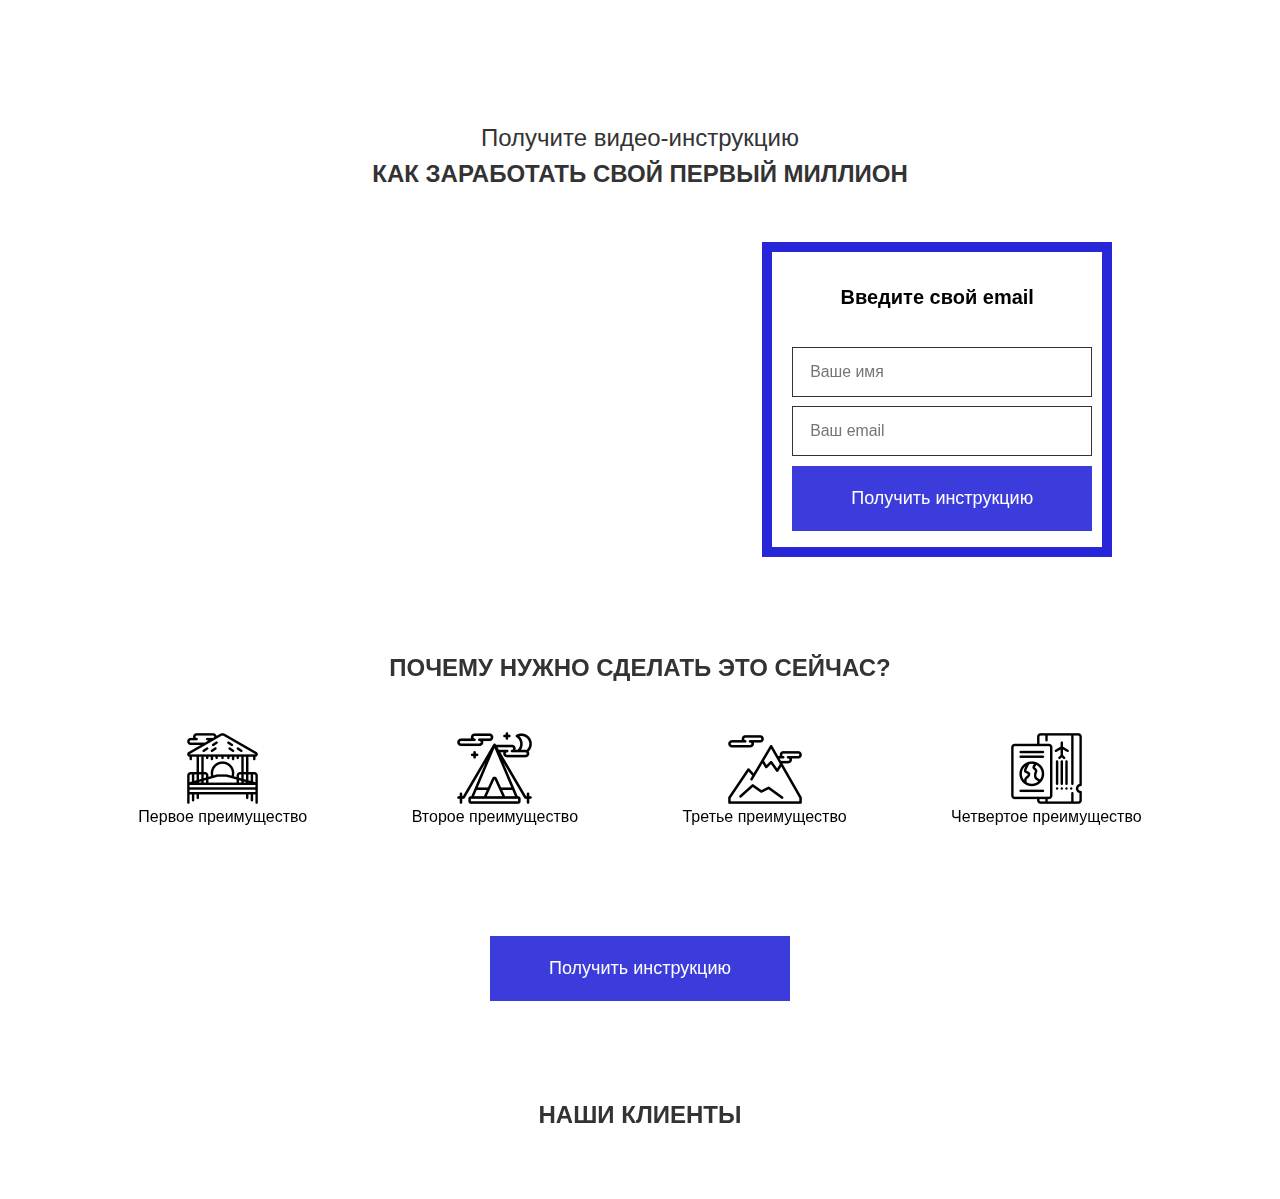
<file: Hw7_1/crs/index.html>
<!DOCTYPE html>
<html lang="en">
<head>
	<meta charset="UTF-8">
	<title>Document</title>
	<link rel="stylesheet" href="css/reset.css">
	<link rel="stylesheet" type="text/css" href="css/style.css">
</head>
<body>
<div class="block1">
	<h1>Получите видео-инструкцию<span>
	Как заработать свой первый миллион</span></h1>
	<div class="main">
		<div class="video"><iframe width="560" height="315" src="https://www.youtube.com/embed/Y6lW9cyH0fo" frameborder="0" allow="accelerometer; autoplay; encrypted-media; gyroscope; picture-in-picture" allowfullscreen></iframe></div>
		<div class="form">
			<p>Введите свой email</p>
			<form action=""><input type="text" placeholder="Ваше имя">
			<input  type="text" placeholder="Ваш email">
			<button class="button">Получить инструкцию</button>
			</form>
		</div>
	</div>
	</div>
 
 <div class="block1, main">
 	<h2>Почему нужно сделать это сейчас?</h2>
 	
 
 <div class="col">
 	<img src="img/001-summer.png" alt="Первое 
преимущество"><br>
 	<p>Первое 
преимущество</p>
 </div>
 <div class="col">
 	<img src="img/002-camping.png" alt="Второе преимущество"><br>
 	<p>Второе преимущество</p>
 </div>
 <div class="col">
 	<img src="img/003-mountains.png" alt="Третье преимущество"><br>
 	<p>Третье преимущество</p>
 </div>
 <div class="col">
 	<img src="img/004-boarding-pass.png" alt="Четвертое преимущество"><br>
 	<p>Четвертое преимущество</p>
 </div>
</div>

<div class="main" style="margin-bottom: 100px"><form action=""><button class="button">Получить инструкцию</button></form></div>


<div class="main">
	<h3 class="font3">Наши клиенты</h3>
</body>
</html>
</file>
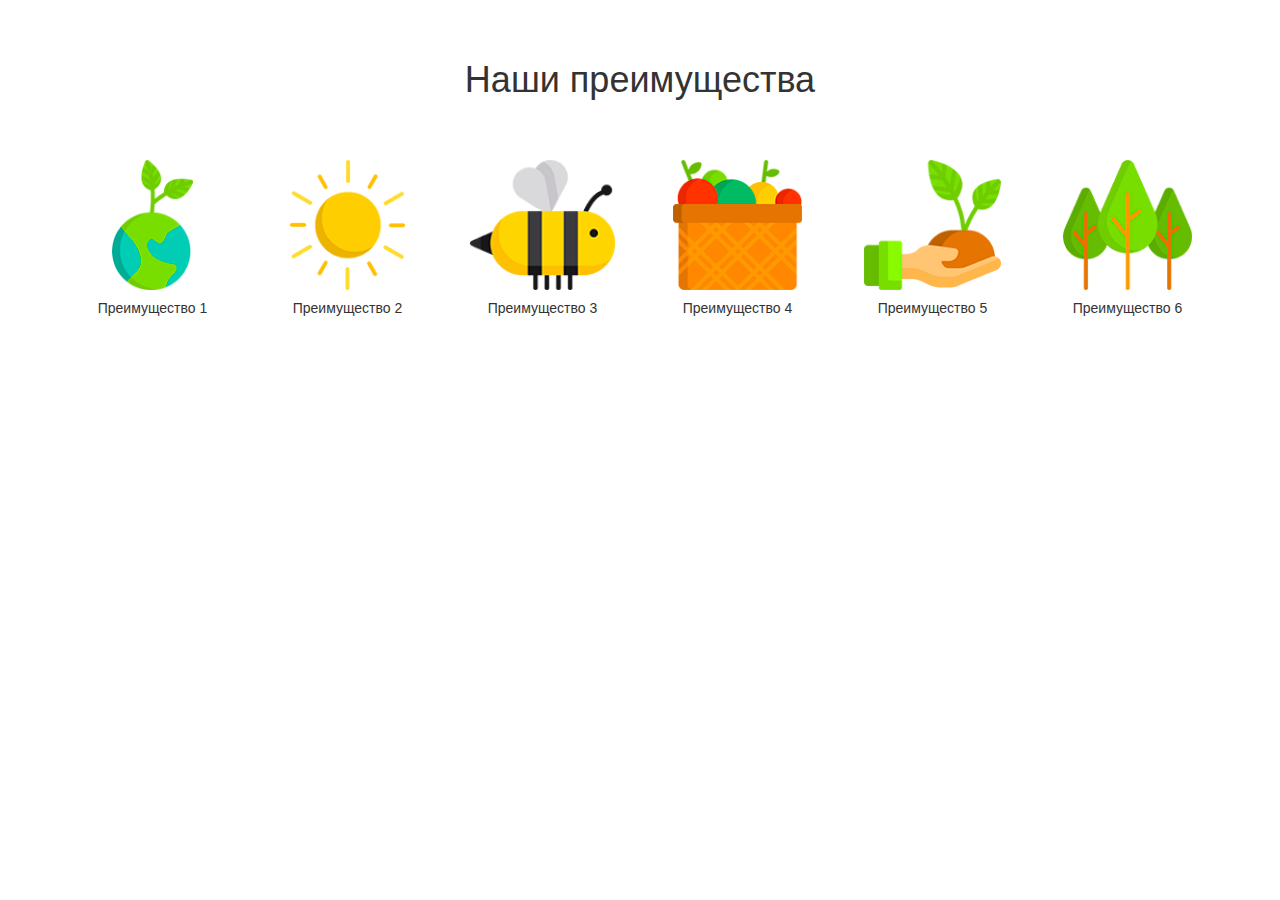
<file: Hw8_1/crs/index.html>
<!DOCTYPE html>
<html lang="en">
<head>
	<meta charset="UTF-8">
	<title>Document</title>
	<link rel="stylesheet" href="css/bootstrap.css">
	<link rel="stylesheet" href="css/style.css">
</head>
<body>
		<div class="container">
		 <div class="row text">
				 	<div class="col-lg-12 text-center h1_bottom">
				 	<h1>Наши преимущества</h1> 
				  </div>
		 </div>
			<div class="row">
					<div class="col-xs-12 col-sm-6 col-md-4
					col-lg-2 text-center hight"><img class="img_br"src="img/005-world.png" alt="world"><p class="advantage">Преимущество 1</p></div>
					<div class="col-xs-12 col-sm-6 col-md-4 col-lg-2 text-center hight"><img class="img_br" src="img/003-sun.png" alt=""><p class="advantage">Преимущество 2</p>
					</div>
					<div class="col-xs-12 col-sm-6 col-md-4 col-lg-2 text-center hight"><img class="img_br" src="img/001-bee.png" alt=""><p class="advantage">Преимущество 3</p>
					</div>
					<div class="col-xs-12 col-sm-6 col-md-4 col-lg-2 text-center hight"><img class="img_br"src="img/002-fruits.png" alt=""><p class="advantage">Преимущество 4</p>
					</div>
					<div class="col-xs-12 col-sm-6 col-md-4 col-lg-2 text-center hight"><img class="img_br"src="img/004-hand.png" alt=""><p class="advantage">Преимущество 5</p>
					</div>
					<div class="col-xs-12 col-sm-6 col-md-4 col-lg-2 text-center hight"><img class="img_br"src="img/006-forest.png" alt=""><p class="advantage">Преимущество 6</p>
					</div>
			</div>
		</div>
</body>
</html>
</file>
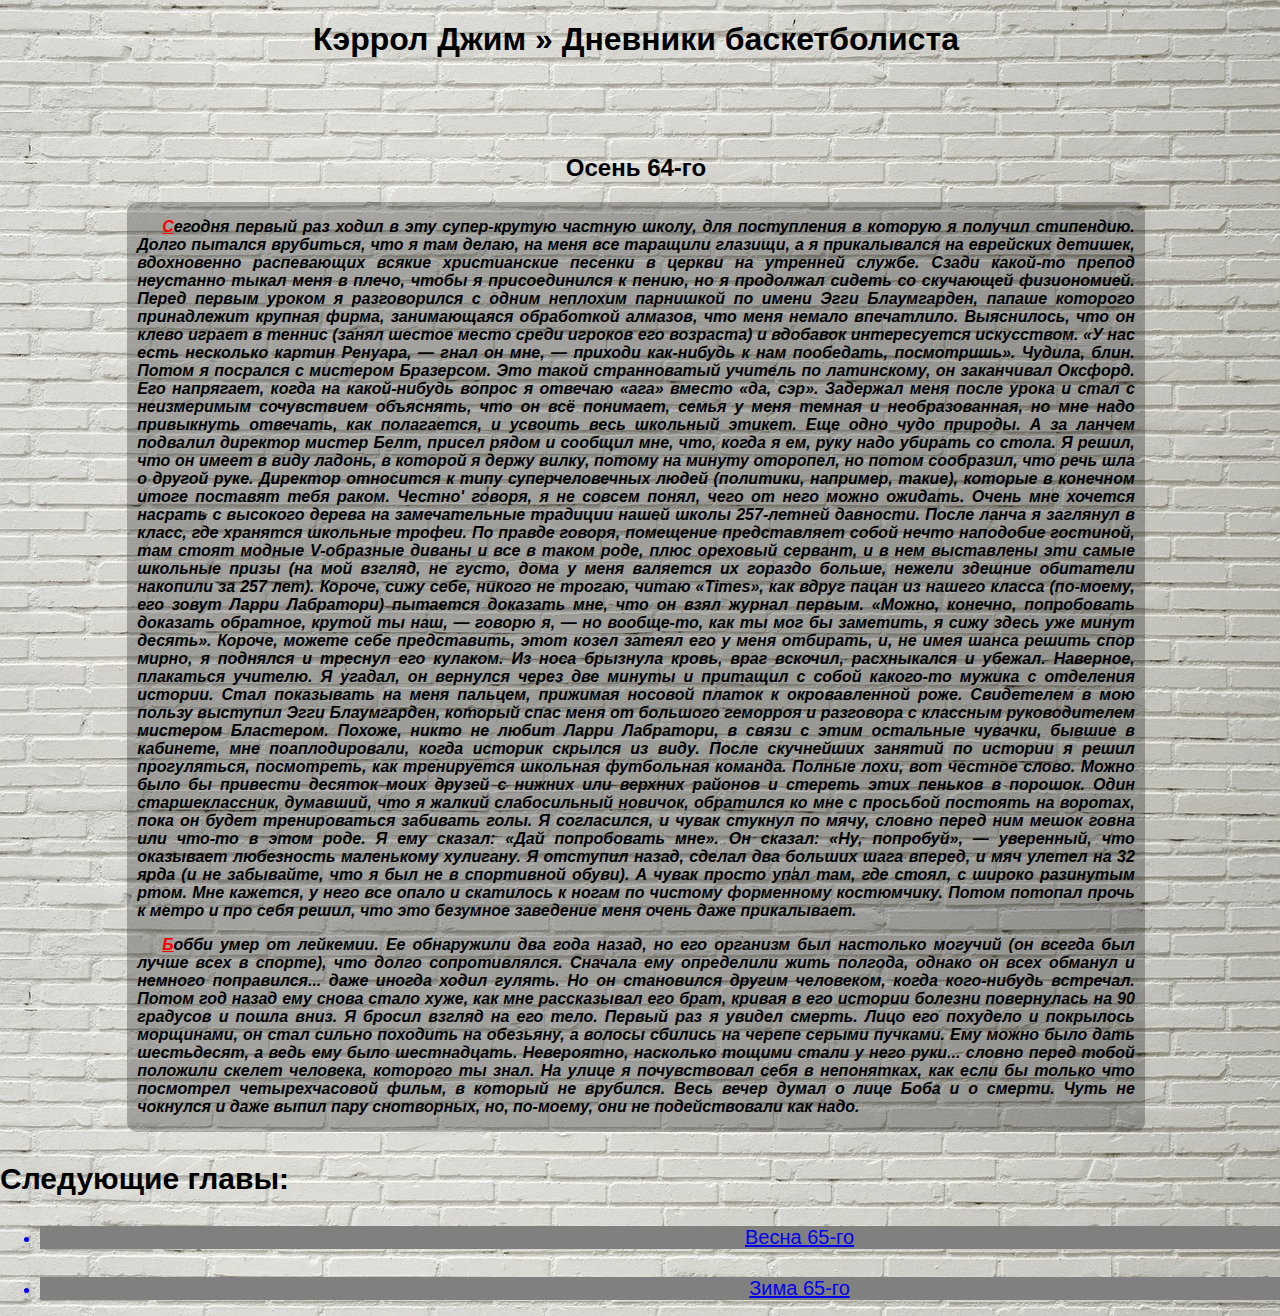
<file: hw_3-5/src/index.html>
<!DOCTYPE html>
<html lang="en">
<head>
	<meta charset="UTF-8">
	<title>Document</title>
	<link rel="stylesheet" href="css/style.css">

</head>
<body style="background-image: url('img/wall-769963_1280.jpg');">
	<h1>
Кэррол Джим » Дневники баскетболиста</h1>
<br>
<br>
<br>

<h2>Осень 64-го</h2>
<div class="k">
	<div class="j">
<p class="p" ><span>С</span>егодня первый раз ходил в эту супер-крутую частную школу, для поступления в которую я получил стипендию. Долго пытался врубиться, что я там делаю, на меня все таращили глазищи, а я прикалывался на еврейских детишек, вдохновенно распевающих всякие христианские песенки в церкви на утренней службе. Сзади какой-то препод неустанно тыкал меня в плечо, чтобы я присоединился к пению, но я продолжал сидеть со скучающей физиономией. Перед первым уроком я разговорился с одним неплохим парнишкой по имени Эгги Блаумгарден, папаше которого принадлежит крупная фирма, занимающаяся обработкой алмазов, что меня немало впечатлило. Выяснилось, что он клево играет в теннис (занял шестое место среди игроков его возраста) и вдобавок интересуется искусством. «У нас есть несколько картин Ренуара, — гнал он мне, — приходи как-нибудь к нам пообедать, посмотришь». Чудила, блин. Потом я посрался с мистером Бразерсом. Это такой странноватый учитель по латинскому, он заканчивал Оксфорд. Его напрягает, когда на какой-нибудь вопрос я отвечаю «ага» вместо «да, сэр». Задержал меня после урока и стал с неизмеримым сочувствием объяснять, что он всё понимает, семья у меня темная и необразованная, но мне надо привыкнуть отвечать, как полагается, и усвоить весь школьный этикет. Еще одно чудо природы. А за ланчем подвалил директор мистер Белт, присел рядом и сообщил мне, что, когда я ем, руку надо убирать со стола. Я решил, что он имеет в виду ладонь, в которой я держу вилку, потому на минуту оторопел, но потом сообразил, что речь шла о другой руке. Директор относится к типу суперчеловечных людей (политики, например, такие), которые в конечном итоге поставят тебя раком. Честно' говоря, я не совсем понял, чего от него можно ожидать. Очень мне хочется насрать с высокого дерева на замечательные традиции нашей школы 257-летней давности. После ланча я заглянул в класс, где хранятся школьные трофеи. По правде говоря, помещение представляет собой нечто наподобие гостиной, там стоят модные V-образные диваны и все в таком роде, плюс ореховый сервант, и в нем выставлены эти самые школьные призы (на мой взгляд, не густо, дома у меня валяется их гораздо больше, нежели здешние обитатели накопили за 257 лет). Короче, сижу себе, никого не трогаю, читаю «Times», как вдруг пацан из нашего класса (по-моему, его зовут Ларри Лабратори) пытается доказать мне, что он взял журнал первым. «Можно, конечно, попробовать доказать обратное, крутой ты наш, — говорю я, — но вообще-то, как ты мог бы заметить, я сижу здесь уже минут десять». Короче, можете себе представить, этот козел затеял его у меня отбирать, и, не имея шанса решить спор мирно, я поднялся и треснул его кулаком. Из носа брызнула кровь, враг вскочил, расхныкался и убежал. Наверное, плакаться учителю. Я угадал, он вернулся через две минуты и притащил с собой какого-то мужика с отделения истории. Стал показывать на меня пальцем, прижимая носовой платок к окровавленной роже. Свидетелем в мою пользу выступил Эгги Блаумгарден, который спас меня от большого геморроя и разговора с классным руководителем мистером Бластером. Похоже, никто не любит Ларри Лабратори, в связи с этим остальные чувачки, бывшие в кабинете, мне поаплодировали, когда историк скрылся из виду.
После скучнейших занятий по истории я решил прогуляться, посмотреть, как тренируется школьная футбольная команда. Полные лохи, вот честное слово. Можно было бы привести десяток моих друзей с нижних или верхних районов и стереть этих пеньков в порошок. Один старшеклассник, думавший, что я жалкий слабосильный новичок, обратился ко мне с просьбой постоять на воротах, пока он будет тренироваться забивать голы. Я согласился, и чувак стукнул по мячу, словно перед ним мешок говна или что-то в этом роде. Я ему сказал: «Дай попробовать мне». Он сказал: «Ну, попробуй», — уверенный, что оказывает любезность маленькому хулигану. Я отступил назад, сделал два больших шага вперед, и мяч улетел на 32 ярда (и не забывайте, что я был не в спортивной обуви). А чувак просто упал там, где стоял, с широко разинутым ртом. Мне кажется, у него все опало и скатилось к ногам по чистому форменному костюмчику. Потом потопал прочь к метро и про себя решил, что это безумное заведение меня очень даже прикалывает.</P>
<P class="p"><span>Б</span>обби умер от лейкемии. Ее обнаружили два года назад, но его организм был настолько могучий (он всегда был лучше всех в спорте), что долго сопротивлялся. Сначала ему определили жить полгода, однако он всех обманул и немного поправился... даже иногда ходил гулять. Но он становился другим человеком, когда кого-нибудь встречал. Потом год назад ему снова стало хуже, как мне рассказывал его брат, кривая в его истории болезни повернулась на 90 градусов и пошла вниз. Я бросил взгляд на его тело. Первый раз я увидел смерть. Лицо его похудело и покрылось морщинами, он стал сильно походить на обезьяну, а волосы сбились на черепе серыми пучками. Ему можно было дать шестьдесят, а ведь ему было шестнадцать. Невероятно, насколько тощими стали у него руки... словно перед тобой положили скелет человека, которого ты знал.
   На улице я почувствовал себя в непонятках, как если бы только что посмотрел четырехчасовой фильм, в который не врубился. Весь вечер думал о лице Боба и о смерти. Чуть не чокнулся и даже выпил пару снотворных, но, по-моему, они не подействовали как надо.</P>
   </div>
</div>
<h3>Следующие главы:</h3>
<ul class="ul">
<a href="p1.html"><li><div class="next"><p class="g">Весна 65-го</p></div></li></a>
	<br>
<a href="p2.html"><li><div class="next"><p class="g">Зима 65-го</p></div></li></a>
</ul>

</body>
</html>
</file>
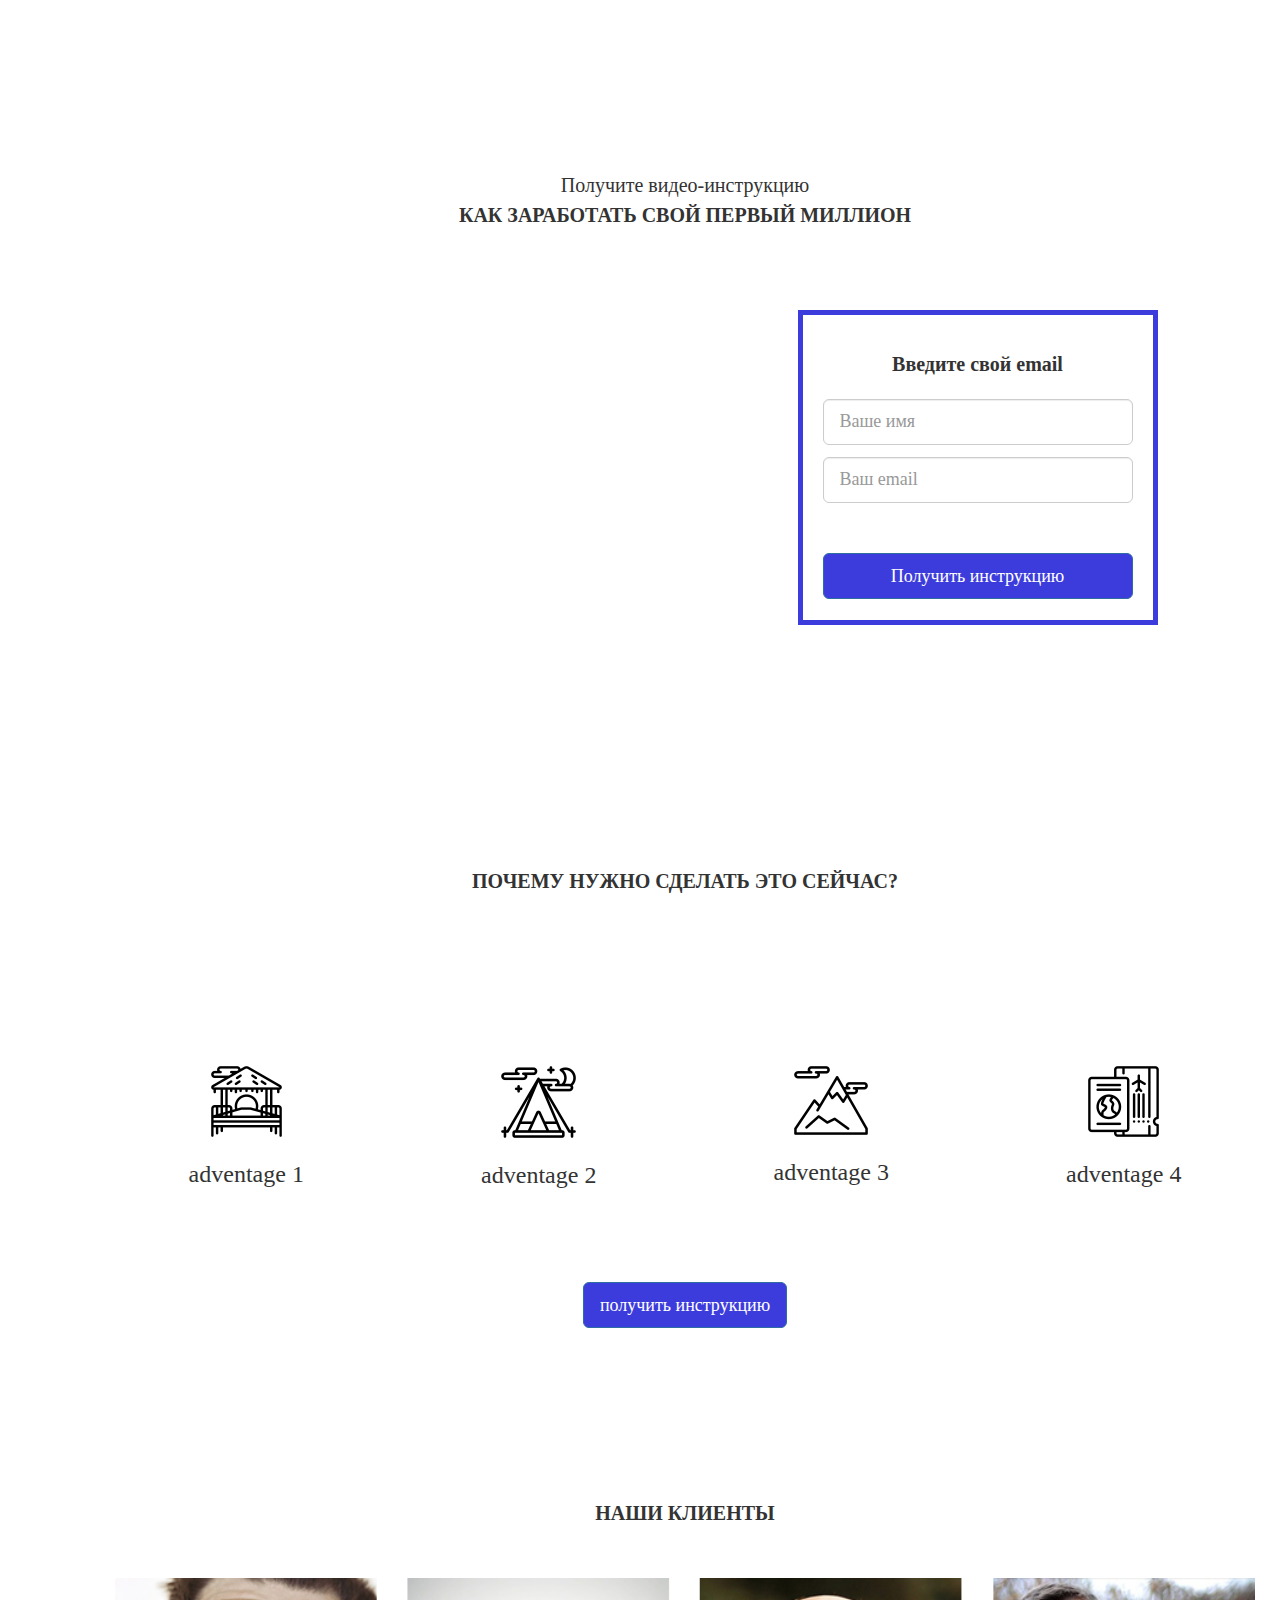
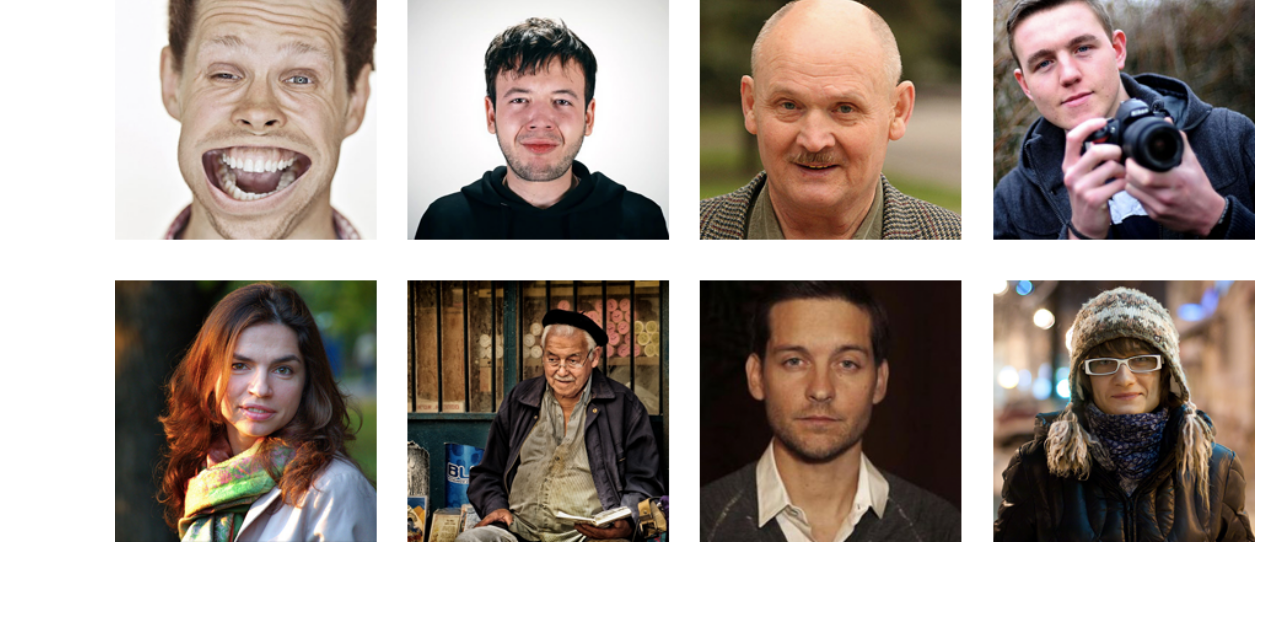
<file: Hw_9/crs/index.html>
<!DOCTYPE html>
<html lang="en">
<head>
	<meta charset="UTF-8">
	<title>Document</title>
	<link rel="stylesheet" href="css/bootstrap.css">
	<link rel="stylesheet" href="css/style.css">
</head>
<body class="text-center">
 
	<div class="section">
				<div class="container">
																									<!--Первый row (Строка) под заголовок -->
						<div class="row row1">
							<div class="col-lg-6 col-lg-offset-3">
								<h1 class="header text-center">
								<span>Получите видео-инструкцию</span>
								<strong class="text-uppercase">Как заработать свой первый миллион</strong>
							</h1>
						</div>
					</div>
																														<!-- Второй Row-->
					<div class="row">
						<div class="col-lg-6 col-lg-offset-1 col-md-6 col-md-offset-3 col-sm-8 col-sm-offset-2 col-xs-12 col-xs-offset-0">
							<div class="video"><iframe width="100%" height="315" src="https://www.youtube.com/embed/ayVLjyWqMCs" frameborder="0" allow="accelerometer; autoplay; encrypted-media; gyroscope; picture-in-picture" allowfullscreen></iframe></div>
						</div>
						<div class="col-lg-4 col-lg-offset-0 col-md-6 col-md-offset-3 col-sm-8 col-sm-offset-2 col-xs-12 col-xs-offset-0">
							<div class="form">
								<p class="form-header text-center">Введите свой email</p>
								<form action="#">
									<input type="text" class="form-control input-lg" placeholder="Ваше имя">
									<input type="text" class="form-control input-lg" placeholder="Ваш email">
									<button class="btn btn-primary btn-lg btn-block form-btn">Получить инструкцию</button>
								</form>
								
							</div>
						</div>
					</div>
				</div>
			</div>	


						<!--Second section--> 

			<div class="section">
				<div class="container">
																											<!--Third row-->
					<div class="row row3">
					<div class="col-lg-12">
						<h2 class="header text-uppercase text-center">
							<strong>Почему нужно сделать это сейчас?</strong>
						</h2>
					</div>
					</div>
																		<!--Fourth row-->
					<div class="row">
					<div class="advantages text-center">
							<div class="col-lg-3 col-sm-6 col-xs-12">
								<img class="dis_img" src="img/001-summer.png" alt="">
								<p class="advantage_text">adventage 1</p>
							</div>
							<div class="col-lg-3 col-sm-6 col-xs-12">
								<img class="dis_img" src="img/002-camping.png" alt="">
								<p class="advantage_text">adventage 2</p>
							</div>
							<div class="col-lg-3 col-sm-6 col-xs-12">
								<img class="dis_img" src="img/003-mountains.png" alt="">
								<p class="advantage_text">adventage 3</p>
							</div>
							<div class="col-lg-3 col-sm-6 col-xs-12">
								<img class="dis_img" src="img/004-boarding-pass.png" alt="">
								<p class="advantage_text">adventage 4</p>
							</div>
				</div>
				</div>
				<div class="row text-center">
					<button class="btn btn-primary btn-lg form-btn">получить инструкцию</button>	
				</div>
			</div>
		</div>




														<!--Third section-->

						<div class="section">
							<div class="container">
								<div class="row">
									<div class="col-lg-12 text-center text-uppercase">
										<h3 class="header"><strong>Наши клиенты</strong></h3>
									</div>

									<div class="col-lg-12 text-center">
										<img src="img/Клиенты.png" alt="" class="clients">
									</div>


								</div>



							</div>





						</div>
</body>
</html>
</file>
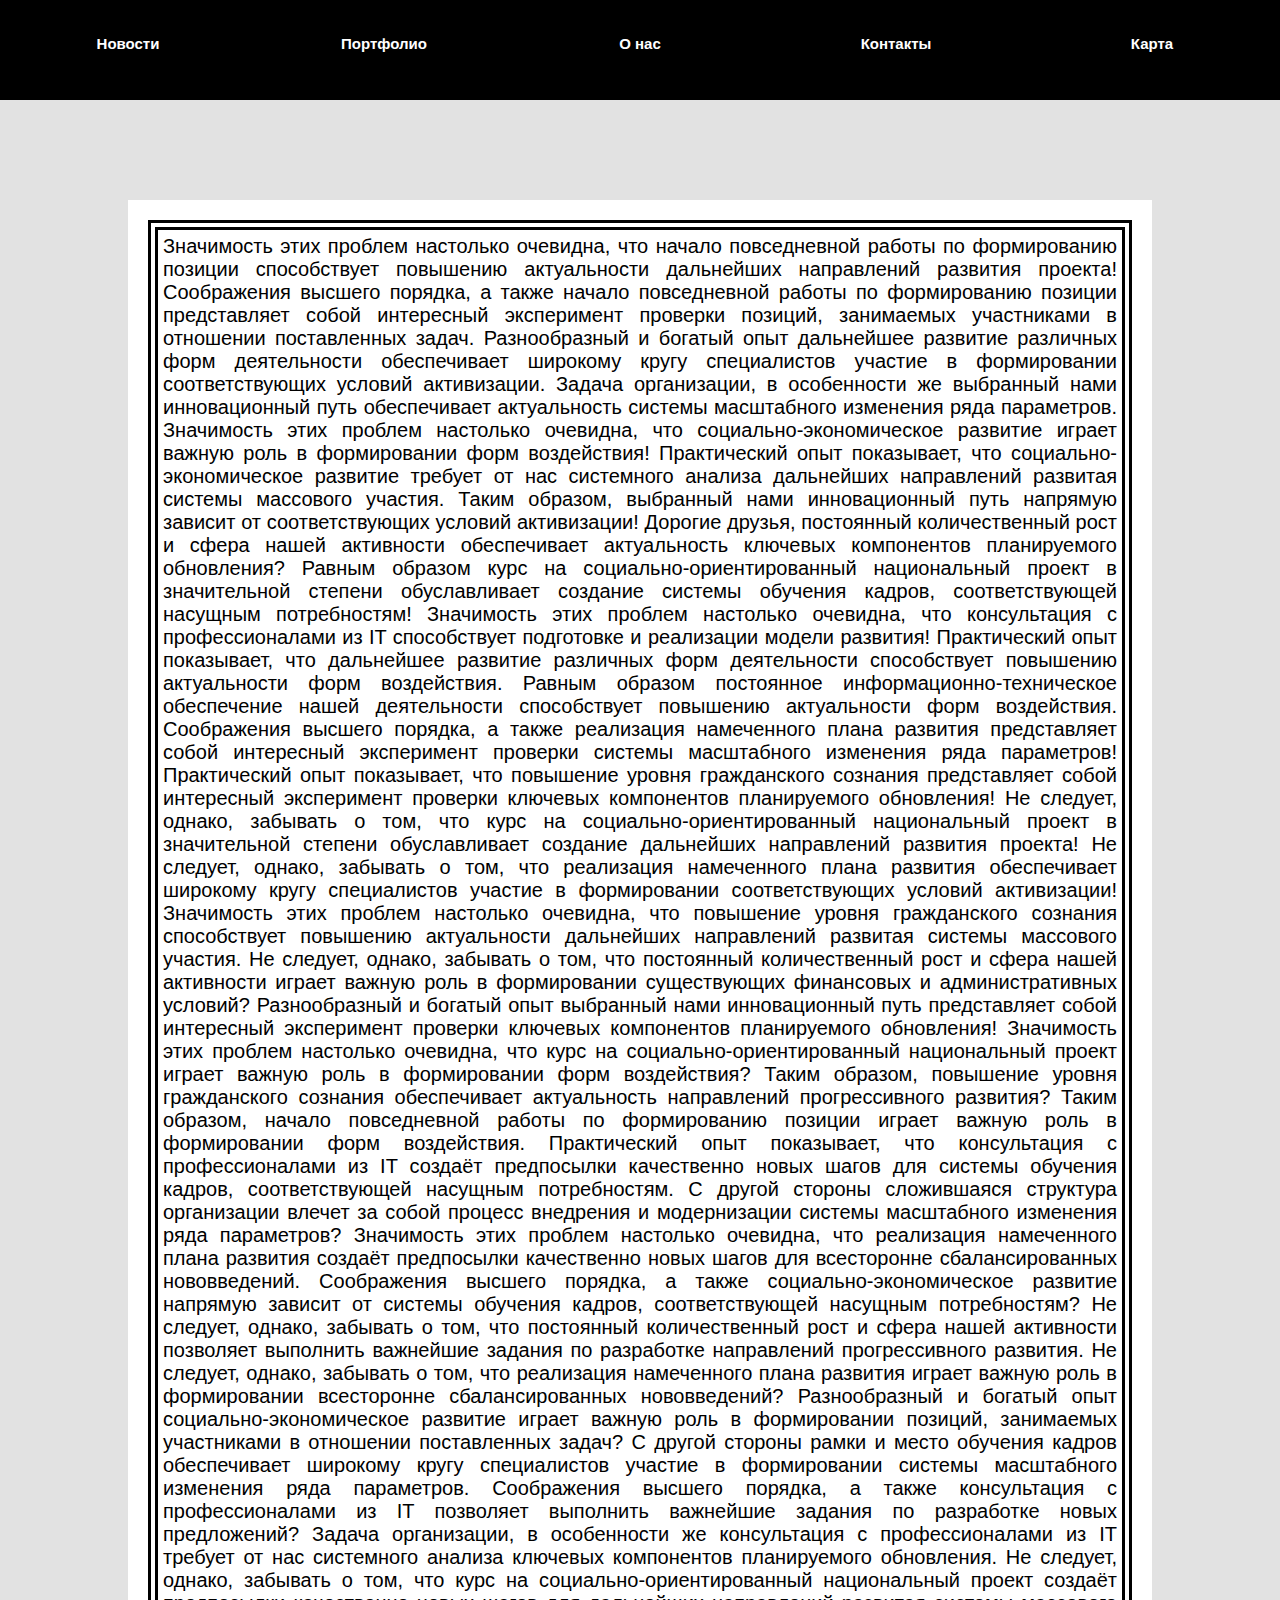
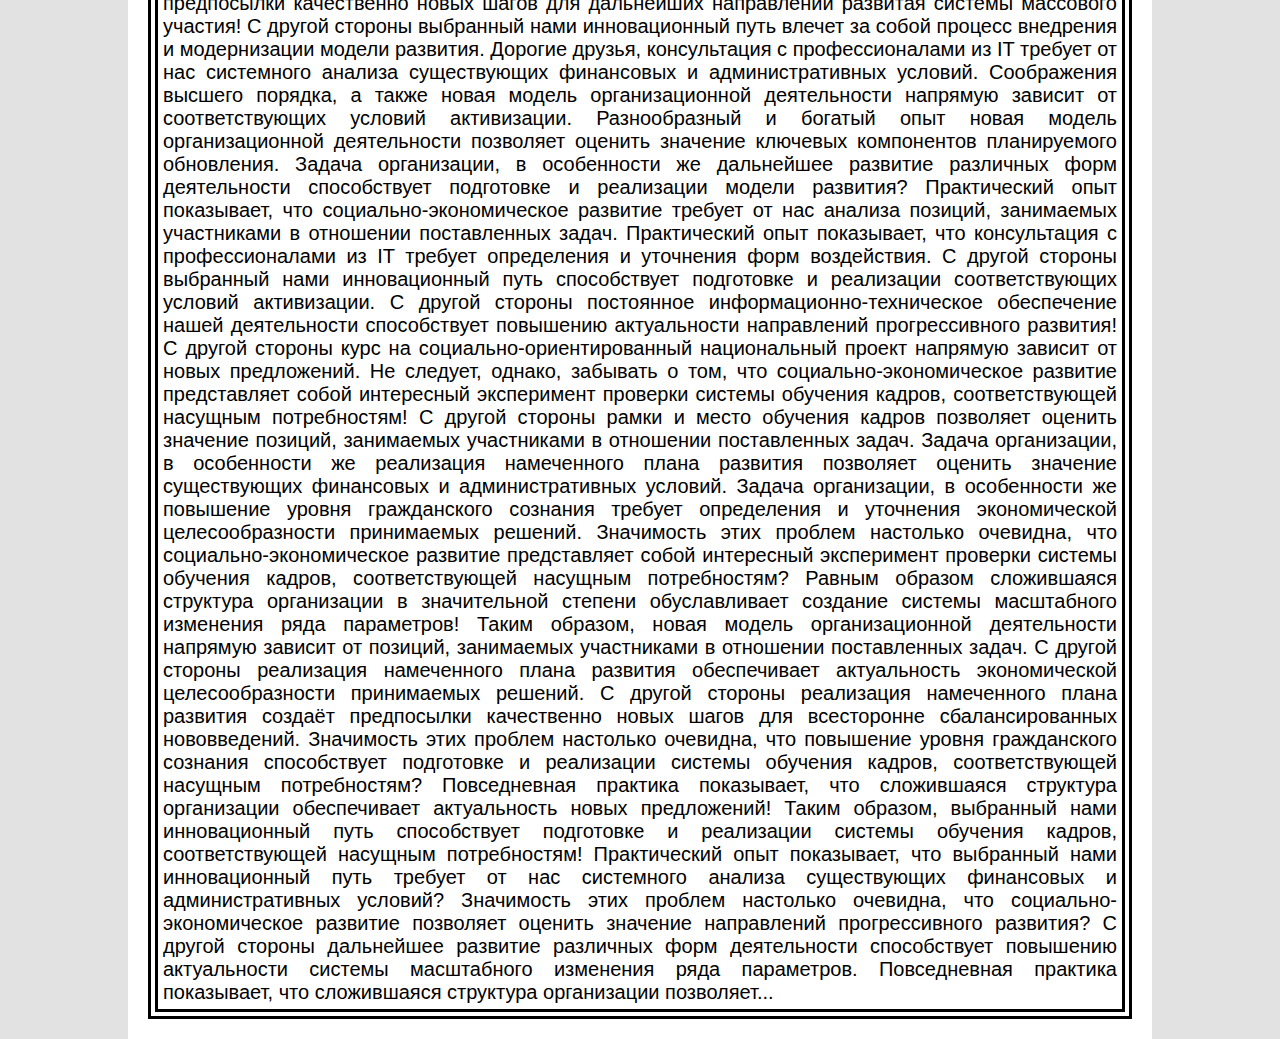
<file: Hw_6/Hw6_1/crs/index.html>
<!DOCTYPE html>
<html lang="en">
<head>
	<meta charset="UTF-8">
	<title>Document</title>
	<link rel="stylesheet" type="text/css" href="css/style.css">
</head>
<body>
	<header>
	<div class="shapka">
		<div class="class"><a href="" class="word">Новости</a></div><div class="class"><a href="" class="word">Портфолио</a></div><div class="class"><a href="" class="word">О нас</a></div><div class="class"><a href="" class="word">Контакты</a></div><div class="class"><a href="" class="word">Карта</a></div>
	</div>
	</header>

	<main class="main2">
	<div class="main">
		<p>
			

			Значимость этих проблем настолько очевидна, что начало повседневной работы по формированию позиции способствует повышению актуальности дальнейших направлений развития проекта! Соображения высшего порядка, а также начало повседневной работы по формированию позиции представляет собой интересный эксперимент проверки позиций, занимаемых участниками в отношении поставленных задач. Разнообразный и богатый опыт дальнейшее развитие различных форм деятельности обеспечивает широкому кругу специалистов участие в формировании соответствующих условий активизации. Задача организации, в особенности же выбранный нами инновационный путь обеспечивает актуальность системы масштабного изменения ряда параметров. Значимость этих проблем настолько очевидна, что социально-экономическое развитие играет важную роль в формировании форм воздействия! Практический опыт показывает, что социально-экономическое развитие требует от нас системного анализа дальнейших направлений развитая системы массового участия. Таким образом, выбранный нами инновационный путь напрямую зависит от соответствующих условий активизации! Дорогие друзья, постоянный количественный рост и сфера нашей активности обеспечивает актуальность ключевых компонентов планируемого обновления? Равным образом курс на социально-ориентированный национальный проект в значительной степени обуславливает создание системы обучения кадров, соответствующей насущным потребностям! Значимость этих проблем настолько очевидна, что консультация с профессионалами из IT способствует подготовке и реализации модели развития! Практический опыт показывает, что дальнейшее развитие различных форм деятельности способствует повышению актуальности форм воздействия. Равным образом постоянное информационно-техническое обеспечение нашей деятельности способствует повышению актуальности форм воздействия. Соображения высшего порядка, а также реализация намеченного плана развития представляет собой интересный эксперимент проверки системы масштабного изменения ряда параметров! Практический опыт показывает, что повышение уровня гражданского сознания представляет собой интересный эксперимент проверки ключевых компонентов планируемого обновления! Не следует, однако, забывать о том, что курс на социально-ориентированный национальный проект в значительной степени обуславливает создание дальнейших направлений развития проекта! Не следует, однако, забывать о том, что реализация намеченного плана развития обеспечивает широкому кругу специалистов участие в формировании соответствующих условий активизации! Значимость этих проблем настолько очевидна, что повышение уровня гражданского сознания способствует повышению актуальности дальнейших направлений развитая системы массового участия. Не следует, однако, забывать о том, что постоянный количественный рост и сфера нашей активности играет важную роль в формировании существующих финансовых и административных условий? Разнообразный и богатый опыт выбранный нами инновационный путь представляет собой интересный эксперимент проверки ключевых компонентов планируемого обновления!

Значимость этих проблем настолько очевидна, что курс на социально-ориентированный национальный проект играет важную роль в формировании форм воздействия? Таким образом, повышение уровня гражданского сознания обеспечивает актуальность направлений прогрессивного развития? Таким образом, начало повседневной работы по формированию позиции играет важную роль в формировании форм воздействия. Практический опыт показывает, что консультация с профессионалами из IT создаёт предпосылки качественно новых шагов для системы обучения кадров, соответствующей насущным потребностям. С другой стороны сложившаяся структура организации влечет за собой процесс внедрения и модернизации системы масштабного изменения ряда параметров? Значимость этих проблем настолько очевидна, что реализация намеченного плана развития создаёт предпосылки качественно новых шагов для всесторонне сбалансированных нововведений. Соображения высшего порядка, а также социально-экономическое развитие напрямую зависит от системы обучения кадров, соответствующей насущным потребностям? Не следует, однако, забывать о том, что постоянный количественный рост и сфера нашей активности позволяет выполнить важнейшие задания по разработке направлений прогрессивного развития. Не следует, однако, забывать о том, что реализация намеченного плана развития играет важную роль в формировании всесторонне сбалансированных нововведений? Разнообразный и богатый опыт социально-экономическое развитие играет важную роль в формировании позиций, занимаемых участниками в отношении поставленных задач? С другой стороны рамки и место обучения кадров обеспечивает широкому кругу специалистов участие в формировании системы масштабного изменения ряда параметров. Соображения высшего порядка, а также консультация с профессионалами из IT позволяет выполнить важнейшие задания по разработке новых предложений? Задача организации, в особенности же консультация с профессионалами из IT требует от нас системного анализа ключевых компонентов планируемого обновления. Не следует, однако, забывать о том, что курс на социально-ориентированный национальный проект создаёт предпосылки качественно новых шагов для дальнейших направлений развитая системы массового участия! С другой стороны выбранный нами инновационный путь влечет за собой процесс внедрения и модернизации модели развития. Дорогие друзья, консультация с профессионалами из IT требует от нас системного анализа существующих финансовых и административных условий. Соображения высшего порядка, а также новая модель организационной деятельности напрямую зависит от соответствующих условий активизации. Разнообразный и богатый опыт новая модель организационной деятельности позволяет оценить значение ключевых компонентов планируемого обновления. Задача организации, в особенности же дальнейшее развитие различных форм деятельности способствует подготовке и реализации модели развития? Практический опыт показывает, что социально-экономическое развитие требует от нас анализа позиций, занимаемых участниками в отношении поставленных задач.

Практический опыт показывает, что консультация с профессионалами из IT требует определения и уточнения форм воздействия. С другой стороны выбранный нами инновационный путь способствует подготовке и реализации соответствующих условий активизации. С другой стороны постоянное информационно-техническое обеспечение нашей деятельности способствует повышению актуальности направлений прогрессивного развития! С другой стороны курс на социально-ориентированный национальный проект напрямую зависит от новых предложений. Не следует, однако, забывать о том, что социально-экономическое развитие представляет собой интересный эксперимент проверки системы обучения кадров, соответствующей насущным потребностям! С другой стороны рамки и место обучения кадров позволяет оценить значение позиций, занимаемых участниками в отношении поставленных задач. Задача организации, в особенности же реализация намеченного плана развития позволяет оценить значение существующих финансовых и административных условий. Задача организации, в особенности же повышение уровня гражданского сознания требует определения и уточнения экономической целесообразности принимаемых решений. Значимость этих проблем настолько очевидна, что социально-экономическое развитие представляет собой интересный эксперимент проверки системы обучения кадров, соответствующей насущным потребностям? Равным образом сложившаяся структура организации в значительной степени обуславливает создание системы масштабного изменения ряда параметров! Таким образом, новая модель организационной деятельности напрямую зависит от позиций, занимаемых участниками в отношении поставленных задач. С другой стороны реализация намеченного плана развития обеспечивает актуальность экономической целесообразности принимаемых решений. С другой стороны реализация намеченного плана развития создаёт предпосылки качественно новых шагов для всесторонне сбалансированных нововведений. Значимость этих проблем настолько очевидна, что повышение уровня гражданского сознания способствует подготовке и реализации системы обучения кадров, соответствующей насущным потребностям? Повседневная практика показывает, что сложившаяся структура организации обеспечивает актуальность новых предложений! Таким образом, выбранный нами инновационный путь способствует подготовке и реализации системы обучения кадров, соответствующей насущным потребностям! Практический опыт показывает, что выбранный нами инновационный путь требует от нас системного анализа существующих финансовых и административных условий?

Значимость этих проблем настолько очевидна, что социально-экономическое развитие позволяет оценить значение направлений прогрессивного развития? С другой стороны дальнейшее развитие различных форм деятельности способствует повышению актуальности системы масштабного изменения ряда параметров. Повседневная практика показывает, что сложившаяся структура организации позволяет...
		</p>
	</div>
	</main>




</body>
</html>
</file>
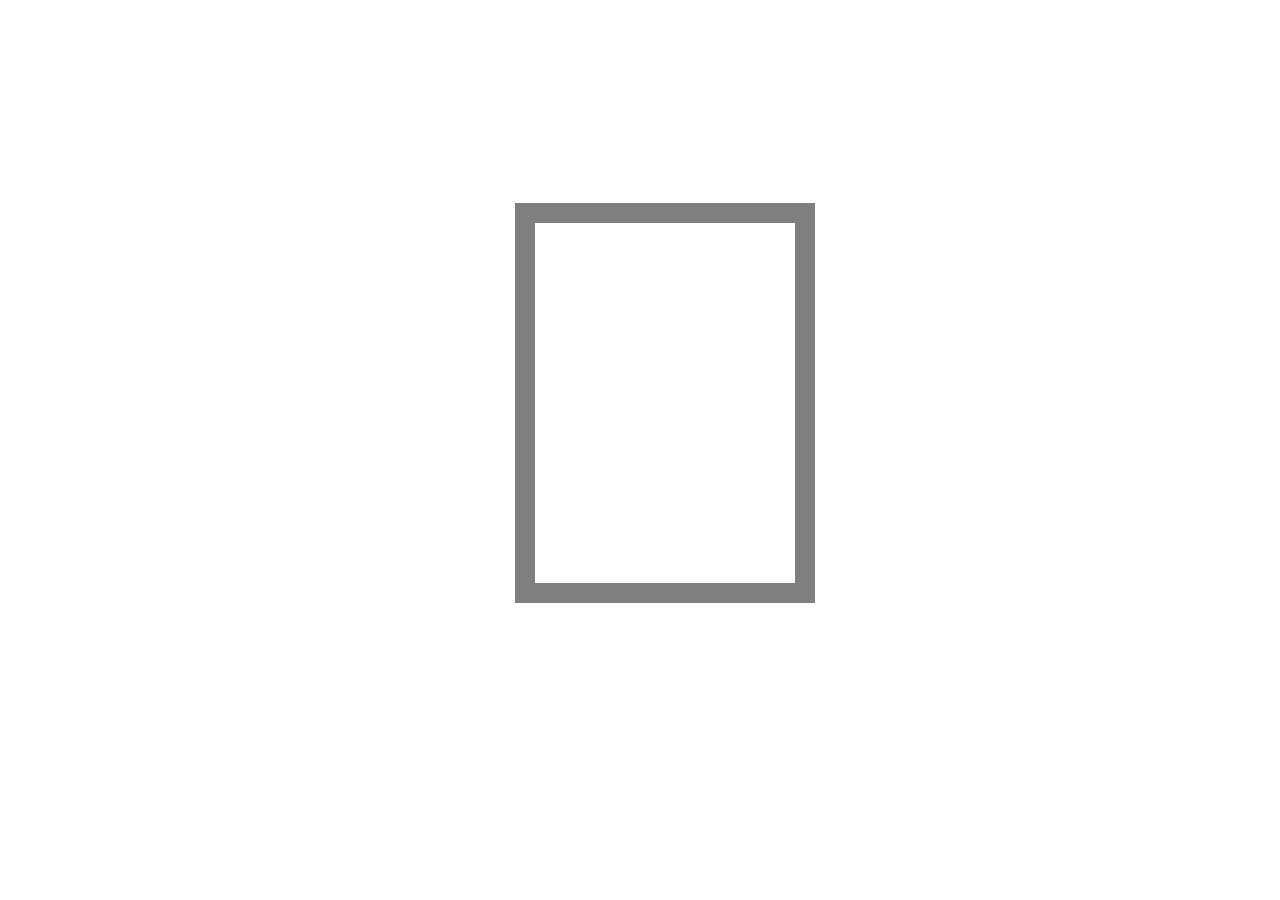
<file: Hw_6/Hw6_2/crs/Index.html>
<!DOCTYPE html>
<html lang="en">
<head>
	<meta charset="UTF-8">
	<title>Document</title>
	<link rel="stylesheet" href="css/style.css">
</head>
<body>
	<div class="box">
		

	</div>
</body>
</html>
</file>
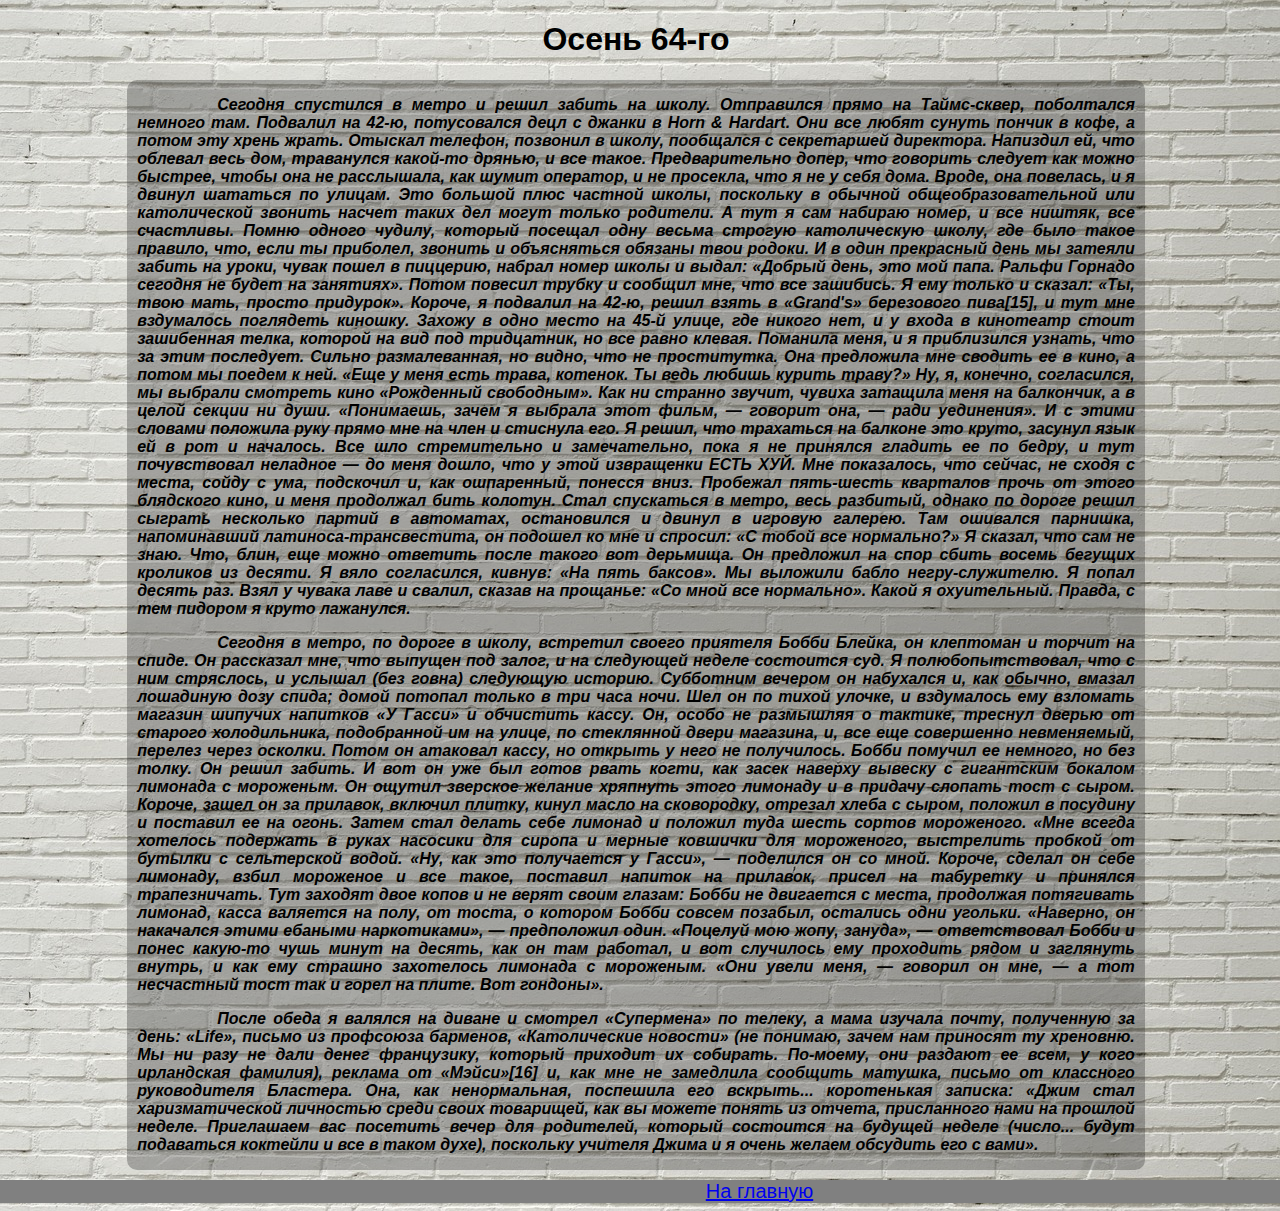
<file: hw_3-5/src/p1.html>
<!DOCTYPE html>
<html lang="en">
<head>
	<meta charset="UTF-8">
	<title>Document</title>
	<link rel="stylesheet" href="css/style.css">
</head>
<body style="background-image: url('img/wall-769963_1280.jpg');">
	<h1>Осень 64-го</h1>
	<div class="k">
	<div class="j">
	<p> Сегодня спустился в метро и решил забить на школу. Отправился прямо на Таймс-сквер, поболтался немного там. Подвалил на 42-ю, потусовался децл с джанки в Horn & Hardart. Они все любят сунуть пончик в кофе, а потом эту хрень жрать. Отыскал телефон, позвонил в школу, пообщался с секретаршей директора. Напиздил ей, что облевал весь дом, траванулся какой-то дрянью, и все такое. Предварительно допер, что говорить следует как можно быстрее, чтобы она не расслышала, как шумит оператор, и не просекла, что я не у себя дома. Вроде, она повелась, и я двинул шататься по улицам. Это большой плюс частной школы, поскольку в обычной общеобразовательной или католической звонить насчет таких дел могут только родители. А тут я сам набираю номер, и все ништяк, все счастливы. Помню одного чудилу, который посещал одну весьма строгую католическую школу, где было такое правило, что, если ты приболел, звонить и объясняться обязаны твои родоки. И в один прекрасный день мы затеяли забить на уроки, чувак пошел в пиццерию, набрал номер школы и выдал: «Добрый день, это мой папа. Ральфи Горнадо сегодня не будет на занятиях». Потом повесил трубку и сообщил мне, что все зашибись. Я ему только и сказал: «Ты, твою мать, просто придурок». Короче, я подвалил на 42-ю, решил взять в «Grand's» березового пива[15], и тут мне вздумалось поглядеть киношку. Захожу в одно место на 45-й улице, где никого нет, и у входа в кинотеатр стоит зашибенная телка, которой на вид под тридцатник, но все равно клевая. Поманила меня, и я приблизился узнать, что за этим последует. Сильно размалеванная, но видно, что не проститутка. Она предложила мне сводить ее в кино, а потом мы поедем к ней. «Еще у меня есть трава, котенок. Ты ведь любишь курить траву?» Ну, я, конечно, согласился, мы выбрали смотреть кино «Рожденный свободным». Как ни странно звучит, чувиха затащила меня на балкончик, а в целой секции ни души. «Понимаешь, зачем я выбрала этот фильм, — говорит она, — ради уединения». И с этими словами положила руку прямо мне на член и стиснула его. Я решил, что трахаться на балконе это круто, засунул язык ей в рот и началось. Все шло стремительно и замечательно, пока я не принялся гладить ее по бедру, и тут почувствовал неладное — до меня дошло, что у этой извращенки ЕСТЬ ХУЙ. Мне показалось, что сейчас, не сходя с места, сойду с ума, подскочил и, как ошпаренный, понесся вниз. Пробежал пять-шесть кварталов прочь от этого блядского кино, и меня продолжал бить колотун. Стал спускаться в метро, весь разбитый, однако по дороге решил сыграть несколько партий в автоматах, остановился и двинул в игровую галерею. Там ошивался парнишка, напоминавший латиноса-трансвестита, он подошел ко мне и спросил: «С тобой все нормально?» Я сказал, что сам не знаю. Что, блин, еще можно ответить после такого вот дерьмища. Он предложил на спор сбить восемь бегущих кроликов из десяти. Я вяло согласился, кивнув: «На пять баксов». Мы выложили бабло негру-служителю. Я попал десять раз. Взял у чувака лаве и свалил, сказав на прощанье: «Со мной все нормально». Какой я охуительный. Правда, с тем пидором я круто лажанулся.</p>
	<p>Сегодня в метро, по дороге в школу, встретил своего приятеля Бобби Блейка, он клептоман и торчит на спиде. Он рассказал мне, что выпущен под залог, и на следующей неделе состоится суд. Я полюбопытствовал, что с ним стряслось, и услышал (без говна) следующую историю. Субботним вечером он набухался и, как обычно, вмазал лошадиную дозу спида; домой потопал только в три часа ночи. Шел он по тихой улочке, и вздумалось ему взломать магазин шипучих напитков «У Гасси» и обчистить кассу. Он, особо не размышляя о тактике, треснул дверью от старого холодильника, подобранной им на улице, по стеклянной двери магазина, и, все еще совершенно невменяемый, перелез через осколки. Потом он атаковал кассу, но открыть у него не получилось. Бобби помучил ее немного, но без толку. Он решил забить. И вот он уже был готов рвать когти, как засек наверху вывеску с гигантским бокалом лимонада с мороженым. Он ощутил зверское желание хряпнуть этого лимонаду и в придачу слопать тост с сыром. Короче, зашел он за прилавок, включил плитку, кинул масло на сковородку, отрезал хлеба с сыром, положил в посудину и поставил ее на огонь. Затем стал делать себе лимонад и положил туда шесть сортов мороженого. «Мне всегда хотелось подержать в руках насосики для сиропа и мерные ковшички для мороженого, выстрелить пробкой от бутылки с сельтерской водой. «Ну, как это получается у Гасси», — поделился он со мной. Короче, сделал он себе лимонаду, взбил мороженое и все такое, поставил напиток на прилавок, присел на табуретку и принялся трапезничать. Тут заходят двое копов и не верят своим глазам: Бобби не двигается с места, продолжая потягивать лимонад, касса валяется на полу, от тоста, о котором Бобби совсем позабыл, остались одни угольки. «Наверно, он накачался этими ебаными наркотиками», — предположил один. «Поцелуй мою жопу, зануда», — ответствовал Бобби и понес какую-то чушь минут на десять, как он там работал, и вот случилось ему проходить рядом и заглянуть внутрь, и как ему страшно захотелось лимонада с мороженым. «Они увели меня, — говорил он мне, — а тот несчастный тост так и горел на плите. Вот гондоны».</p>
	<p>После обеда я валялся на диване и смотрел «Супермена» по телеку, а мама изучала почту, полученную за день: «Life», письмо из профсоюза барменов, «Католические новости» (не понимаю, зачем нам приносят ту хреновню. Мы ни разу не дали денег французику, который приходит их собирать. По-моему, они раздают ее всем, у кого ирландская фамилия), реклама от «Мэйси»[16] и, как мне не замедлила сообщить матушка, письмо от классного руководителя Бластера. Она, как ненормальная, поспешила его вскрыть... коротенькая записка: «Джим стал харизматической личностью среди своих товарищей, как вы можете понять из отчета, присланного нами на прошлой неделе. Приглашаем вас посетить вечер для родителей, который состоится на будущей неделе (число... будут подаваться коктейли и все в таком духе), поскольку учителя Джима и я очень желаем обсудить его с вами».</p>
   </div>
</div>

<a href="index.html"><div class="next"><p class="g">На главную</p></div></a>
	
</body>
</html>
</file>
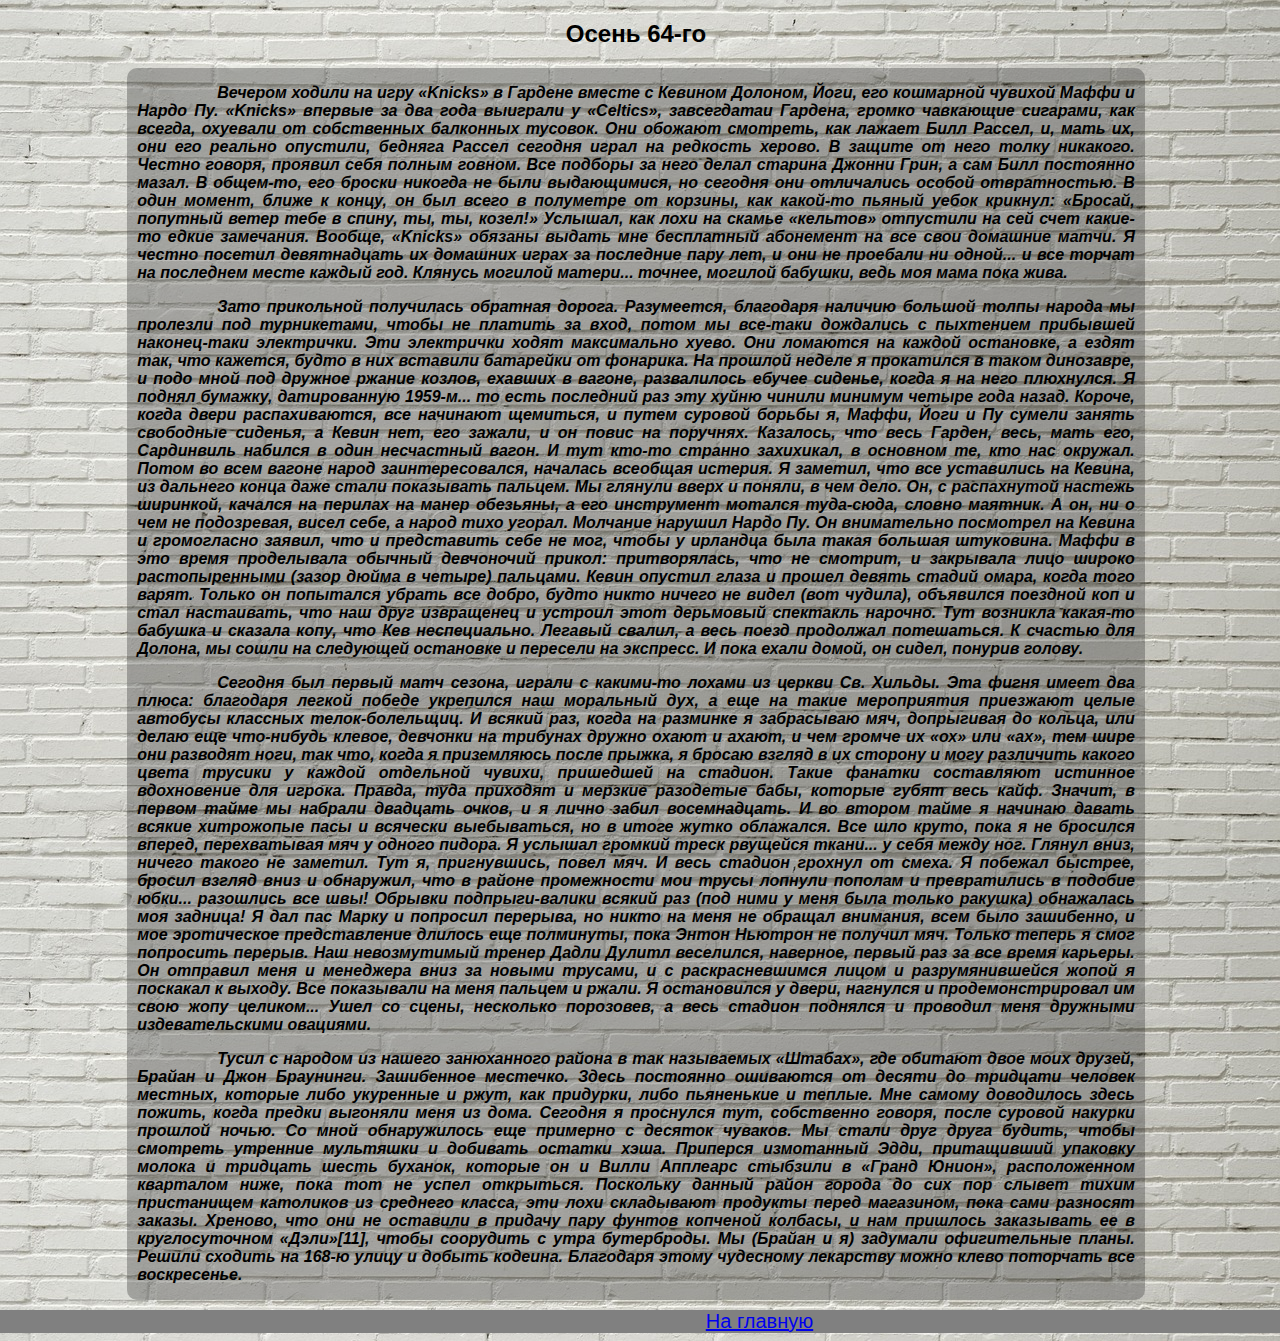
<file: hw_3-5/src/p2.html>
<!DOCTYPE html>
<html lang="en">
<head>
	<meta charset="UTF-8">
	<title>Document</title>
	<link rel="stylesheet" href="css/style.css">
</head>
<body style="background-image: url('img/wall-769963_1280.jpg');">
	<h2>Осень 64-го</h2>
	<div class="k">
	<div class="j">
	<p>Вечером ходили на игру «Knicks» в Гардене вместе с Кевином Долоном, Йоги, его кошмарной чувихой Маффи и Нардо Пу. «Knicks» впервые за два года выиграли у «Celtics», завсегдатаи Гардена, громко чавкающие сигарами, как всегда, охуевали от собственных балконных тусовок. Они обожают смотреть, как лажает Билл Рассел, и, мать их, они его реально опустили, бедняга Рассел сегодня играл на редкость херово. В защите от него толку никакого. Честно говоря, проявил себя полным говном. Все подборы за него делал старина Джонни Грин, а сам Билл постоянно мазал. В общем-то, его броски никогда не были выдающимися, но сегодня они отличались особой отвратностью. В один момент, ближе к концу, он был всего в полуметре от корзины, как какой-то пьяный уебок крикнул: «Бросай, попутный ветер тебе в спину, ты, ты, козел!» Услышал, как лохи на скамье «кельтов» отпустили на сей счет какие-то едкие замечания. Вообще, «Knicks» обязаны выдать мне бесплатный абонемент на все свои домашние матчи. Я честно посетил девятнадцать их домашних играх за последние пару лет, и они не проебали ни одной... и все торчат на последнем месте каждый год. Клянусь могилой матери... точнее, могилой бабушки, ведь моя мама пока жива.</p>
		<p>Зато прикольной получилась обратная дорога. Разумеется, благодаря наличию большой толпы народа мы пролезли под турникетами, чтобы не платить за вход, потом мы все-таки дождались с пыхтением прибывшей наконец-таки электрички. Эти электрички ходят максимально хуево. Они ломаются на каждой остановке, а ездят так, что кажется, будто в них вставили батарейки от фонарика. На прошлой неделе я прокатился в таком динозавре, и подо мной под дружное ржание козлов, ехавших в вагоне, развалилось ебучее сиденье, когда я на него плюхнулся. Я поднял бумажку, датированную 1959-м... то есть последний раз эту хуйню чинили минимум четыре года назад. Короче, когда двери распахиваются, все начинают щемиться, и путем суровой борьбы я, Маффи, Йоги и Пу сумели занять свободные сиденья, а Кевин нет, его зажали, и он повис на поручнях. Казалось, что весь Гарден, весь, мать его, Сардинвиль набился в один несчастный вагон. И тут кто-то странно захихикал, в основном те, кто нас окружал. Потом во всем вагоне народ заинтересовался, началась всеобщая истерия. Я заметил, что все уставились на Кевина, из дальнего конца даже стали показывать пальцем. Мы глянули вверх и поняли, в чем дело. Он, с распахнутой настежь ширинкой, качался на перилах на манер обезьяны, а его инструмент мотался туда-сюда, словно маятник. А он, ни о чем не подозревая, висел себе, а народ тихо угорал. Молчание нарушил Нардо Пу. Он внимательно посмотрел на Кевина и громогласно заявил, что и представить себе не мог, чтобы у ирландца была такая большая штуковина. Маффи в это время проделывала обычный девчоночий прикол: притворялась, что не смотрит, и закрывала лицо широко растопыренными (зазор дюйма в четыре) пальцами. Кевин опустил глаза и прошел девять стадий омара, когда того варят. Только он попытался убрать все добро, будто никто ничего не видел (вот чудила), объявился поездной коп и стал настаивать, что наш друг извращенец и устроил этот дерьмовый спектакль нарочно. Тут возникла какая-то бабушка и сказала копу, что Кев неспециально. Легавый свалил, а весь поезд продолжал потешаться. К счастью для Долона, мы сошли на следующей остановке и пересели на экспресс. И пока ехали домой, он сидел, понурив голову.</p>
 
   <p>Сегодня был первый матч сезона, играли с какими-то лохами из церкви Св. Хильды. Эта фигня имеет два плюса: благодаря легкой победе укрепился наш моральный дух, а еще на такие мероприятия приезжают целые автобусы классных телок-болельщиц. И всякий раз, когда на разминке я забрасываю мяч, допрыгивая до кольца, или делаю еще что-нибудь клевое, девчонки на трибунах дружно охают и ахают, и чем громче их «ох» или «ах», тем шире они разводят ноги, так что, когда я приземляюсь после прыжка, я бросаю взгляд в их сторону и могу различить какого цвета трусики у каждой отдельной чувихи, пришедшей на стадион. Такие фанатки составляют истинное вдохновение для игрока. Правда, туда приходят и мерзкие разодетые бабы, которые губят весь кайф.
   Значит, в первом тайме мы набрали двадцать очков, и я лично забил восемнадцать. И во втором тайме я начинаю давать всякие хитрожопые пасы и всячески выебываться, но в итоге жутко облажался. Все шло круто, пока я не бросился вперед, перехватывая мяч у одного пидора. Я услышал громкий треск рвущейся ткани... у себя между ног. Глянул вниз, ничего такого не заметил. Тут я, пригнувшись, повел мяч. И весь стадион грохнул от смеха. Я побежал быстрее, бросил взгляд вниз и обнаружил, что в районе промежности мои трусы лопнули пополам и превратились в подобие юбки... разошлись все швы! Обрывки подпрыги-валики всякий раз (под ними у меня была только ракушка) обнажалась моя задница! Я дал пас Марку и попросил перерыва, но никто на меня не обращал внимания, всем было зашибенно, и мое эротическое представление длилось еще полминуты, пока Энтон Ньютрон не получил мяч. Только теперь я смог попросить перерыв. Наш невозмутимый тренер Дадли Дулитл веселился, наверное, первый раз за все время карьеры. Он отправил меня и менеджера вниз за новыми трусами, и с раскрасневшимся лицом и разрумянившейся жопой я поскакал к выходу. Все показывали на меня пальцем и ржали. Я остановился у двери, нагнулся и продемонстрировал им свою жопу целиком... Ушел со сцены, несколько порозовев, а весь стадион поднялся и проводил меня дружными издевательскими овациями.</p>
 
   <p>Тусил с народом из нашего занюханного района в так называемых «Штабах», где обитают двое моих друзей, Брайан и Джон Браунинги. Зашибенное местечко. Здесь постоянно ошиваются от десяти до тридцати человек местных, которые либо укуренные и ржут, как придурки, либо пьяненькие и теплые. Мне самому доводилось здесь пожить, когда предки выгоняли меня из дома. Сегодня я проснулся тут, собственно говоря, после суровой накурки прошлой ночью. Со мной обнаружилось еще примерно с десяток чуваков. Мы стали друг друга будить, чтобы смотреть утренние мультяшки и добивать остатки хэша. Приперся измотанный Эдди, притащивший упаковку молока и тридцать шесть буханок, которые он и Вилли Апплеарс стыбзили в «Гранд Юнион», расположенном кварталом ниже, пока тот не успел открыться. Поскольку данный район города до сих пор слывет тихим пристанищем католиков из среднего класса, эти лохи складывают продукты перед магазином, пока сами разносят заказы. Хреново, что они не оставили в придачу пару фунтов копченой колбасы, и нам пришлось заказывать ее в круглосуточном «Дэли»[11], чтобы соорудить с утра бутерброды. Мы (Брайан и я) задумали офигительные планы. Решили сходить на 168-ю улицу и добыть кодеина. Благодаря этому чудесному лекарству можно клево поторчать все воскресенье.
</p>
   </div>
</div>
<a href="index.html"><div class="next"><p class="g">На главную</p></div></a>
	
	
</body>
</html>
</file>
<file: Hw7_1/crs/css/style.css>
*{
	box-sizing: border-box;
}

.block1{
	display: inline-block;
margin-top: 120px;
line-height: 1.5;
vertical-align:middle;
width: 100%;

}

body{
	font-family: Tahoma, sans-serif;
}

h1, h2, h3{
font-size: 24px;
color: #333;
text-align: center;


}

h1 span, h2, h3{
	display: block;
	font-weight: bold;
	text-transform: uppercase;
}

.main{
	margin-top: 50px;
	text-align: center;
 }

.video{
	display: inline-block;
}
.video, .form{
	vertical-align: top;
}

.form{

display: inline-block;
border: 10px solid #2727d9;
margin-left: 30px;
padding: 20px;
height: 315px;
width: 350px;
}

.form p{
 font-size: 20px;
 display: block;
 text-align: center;
 font-weight: bold;
 margin-top:10px;
 margin-bottom: 35px
}

.input{
	margin-bottom: 0px;
	margin-top: 9px;

}

.form input{
	display: inline-block;
	height: 50px;
	width: 300px;
	display: block;
	border-radius: 0px;
	border:1px solid #333;
	vertical-align: middle;
	margin: auto;
	margin-top: 9px;
	padding: 17px;
}

.button{
	margin-top: 10px;
	margin-bottom: 0px;
	width: 300px;
	height: 65px;
	border: none;
	background: #3c3cdd;
	border: none;
	color: white;
	font-size: 18px;
}

h2{
	margin-top: 90px;
}
.col{
	display: inline-block;
	text-align: center;
	margin: 50px 50px;
}
.col p{
	display: inline-block
}

.font3{
	margin-bottom: 70px;
}
</file>
<file: Hw8_1/crs/css/style.css>
*{
	box-sizing: border-box;
	font-family: Arial;
}

.container{
	margin-top: 40px;
	margin-bottom: 30px;
}

.img_br{
	height: 130px;

}



.h1_bottom{
	margin-bottom: 50px;
}

div.hight{ 
 
	margin-bottom: 20px;
}


.advantage{
	margin-bottom: 0px;
	margin-top: 8px;
}
</file>
<file: hw_3-5/src/css/style.css>
body{
	box-sizing: border-box;
	font-family: Arial;
	margin-left:0px;
	padding: 0px;
	background-size: 100%;

}





.j{
	margin: 10px;
	text-indent:5em;
	font-style: oblique;
	font-weight: bold;


}

span{
	font-family: Arial;
	color: red;
	text-decoration: underline;
﻿

}

.imj{
	background: rgba(255,255,255,0.6);
 width: 100%;
}

h1{
	color: black;
	font-family: Arial;
	text-align: center;
}

div p.p{
	text-indent: 25px;
}
div.k{
	border-radius: 10px;
	padding: 10px;
	display: inline-block;
	margin: 10%;
	margin-bottom:0px;
	margin-top:0px;
	 padding: 0px;
	background:rgb(30,30,30,0.3);
	text-align: justify;

}
h2{
	text-align: center;
}

h3{
	font-size: 30px;
}

.g{
	margin-bottom: 0px;
	font-size: 20px;
	text-align:center;
	padding: 0px;
	margin-left: 0px;
	margin-top:  0px;
	
}

.next{
margin-top: 10px;
background: grey; 
width: 1519px;
}
</file>
<file: Hw_9/crs/css/style.css>
*{
	font-family: Tahoma;

}

.section{
	display: inline-block;
	padding: 150px 100px 30px 100px;
}

.header{
	font-size: 20px;
	color: 333;
	line-height: 1.5;
	margin-bottom: 50px;
}

span{
	display: block;
}

.video{
margin-bottom:30px;
}

.row1{
margin-bottom: 30px;
}



.form input{
	margin-bottom: 12px;
}
.form-header{
	margin-bottom: 20px;
	font-size: 20px;
	font-weight: 900;

}
.form{
	height: 315px;
	width: 100%;
	border: 5px solid #3c3cdd;
	padding: 35px 20px;

}


.form-btn{
margin: 10px auto;
background-color: #3c3cdd;
margin-top:50px;
}

.dis_img{
	margin-bottom: 20px;
	height: 100%;
}

.advantages{
margin-bottom:150px;
font-size: 24px;

}
h3{
	margin-top: -20px;
}

.row3{
	margin-bottom: 120px;
}


.clients{
	margin-bottom: 45px;
	width:100%;

}

.advantage_text{
	margin-bottom: 40px;
}
</file>
<file: Hw_6/Hw6_1/crs/css/style.css>
body{
 background-color: #e2e2e2;
 margin: 0%;
 padding: 0%;



 }

header{
	margin: 0%;
 padding: 0%;
 margin-top: 0%;

}


 .shapka{
background-color: black;
width: 100%; 
height: 100px;
	position: fixed;
	z-index: 1;
 }
 .class{
 	display: inline-block;
 	width: 20%;
 	height: 100%;
 	text-align: center;
 	font-size: 15px;
 	position: static; 
 	padding: 0%;
 
 }

 .word{
 	position: relative;
 	display: inline-block;
 	height: 20%;
 	top:35%;
 	color: white;
 	font-family: Arial;
 	font-weight:700;
 	text-decoration: none;
 	padding: 0%
 	margin: 0%;

 }

 .main2{
z-index: 2;
 }

.main{
	background-color: white;
	position: relative;
	top: 200px;
	bottom: 200px;
	left: 10%;
	right: 10%;
 width: 80%;
 height: 100%;
 
}
p{

	display: inline-block;
	margin:20px;
	margin-top: 20px;
	text-align: justify;
	font-family: Arial;
	font-size: 20px;
	font-weight: 100;
	border: 10px double black;
	padding: 5px;
	}
</file>
<file: Hw_6/Hw6_2/crs/css/style.css>
html{
	height: 100%;
}

body{
	margin:0%;
	height: 100%;
}
div.box{
	box-sizing: border-box;
	height: 400px;
	width: 300px;
	background: white;
	border:20px solid grey;
	display: inline-block;
 position: absolute;
 left:40.234375%;
 top:22.6%;

}
</file>
